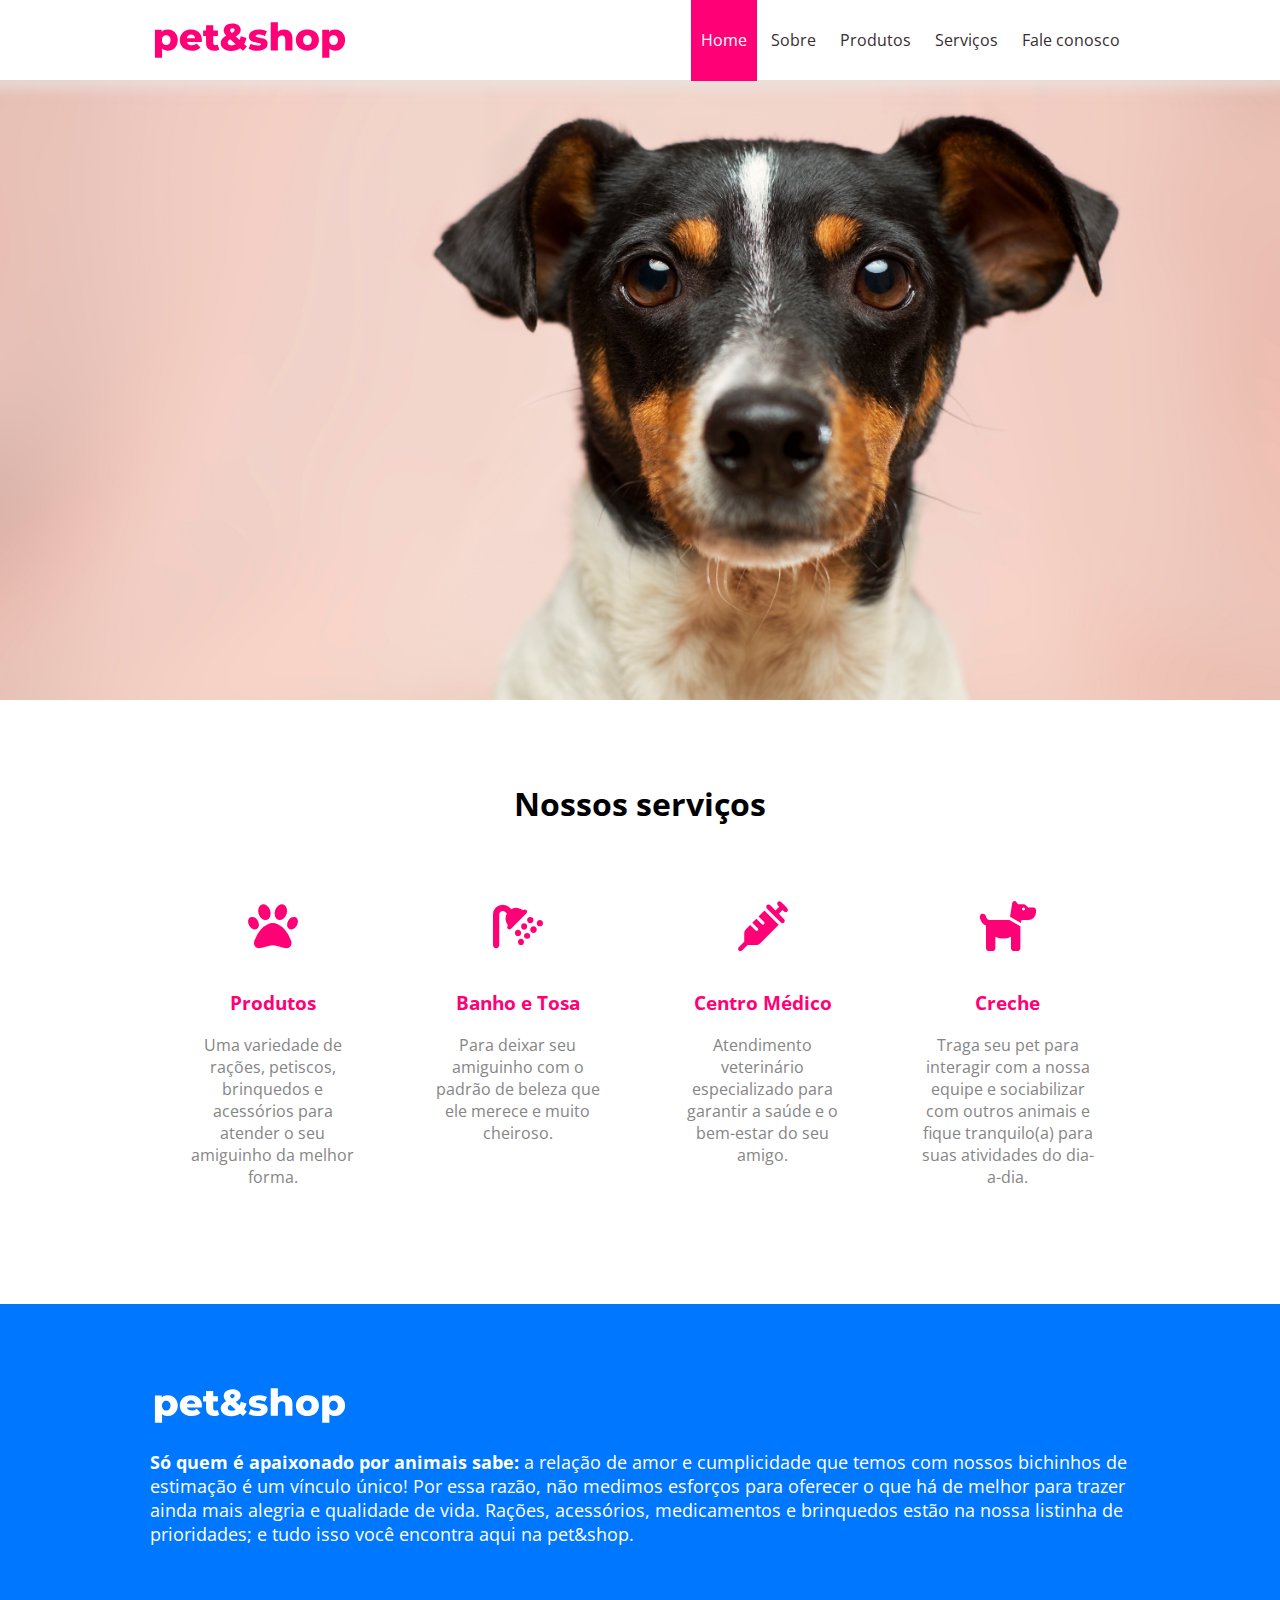
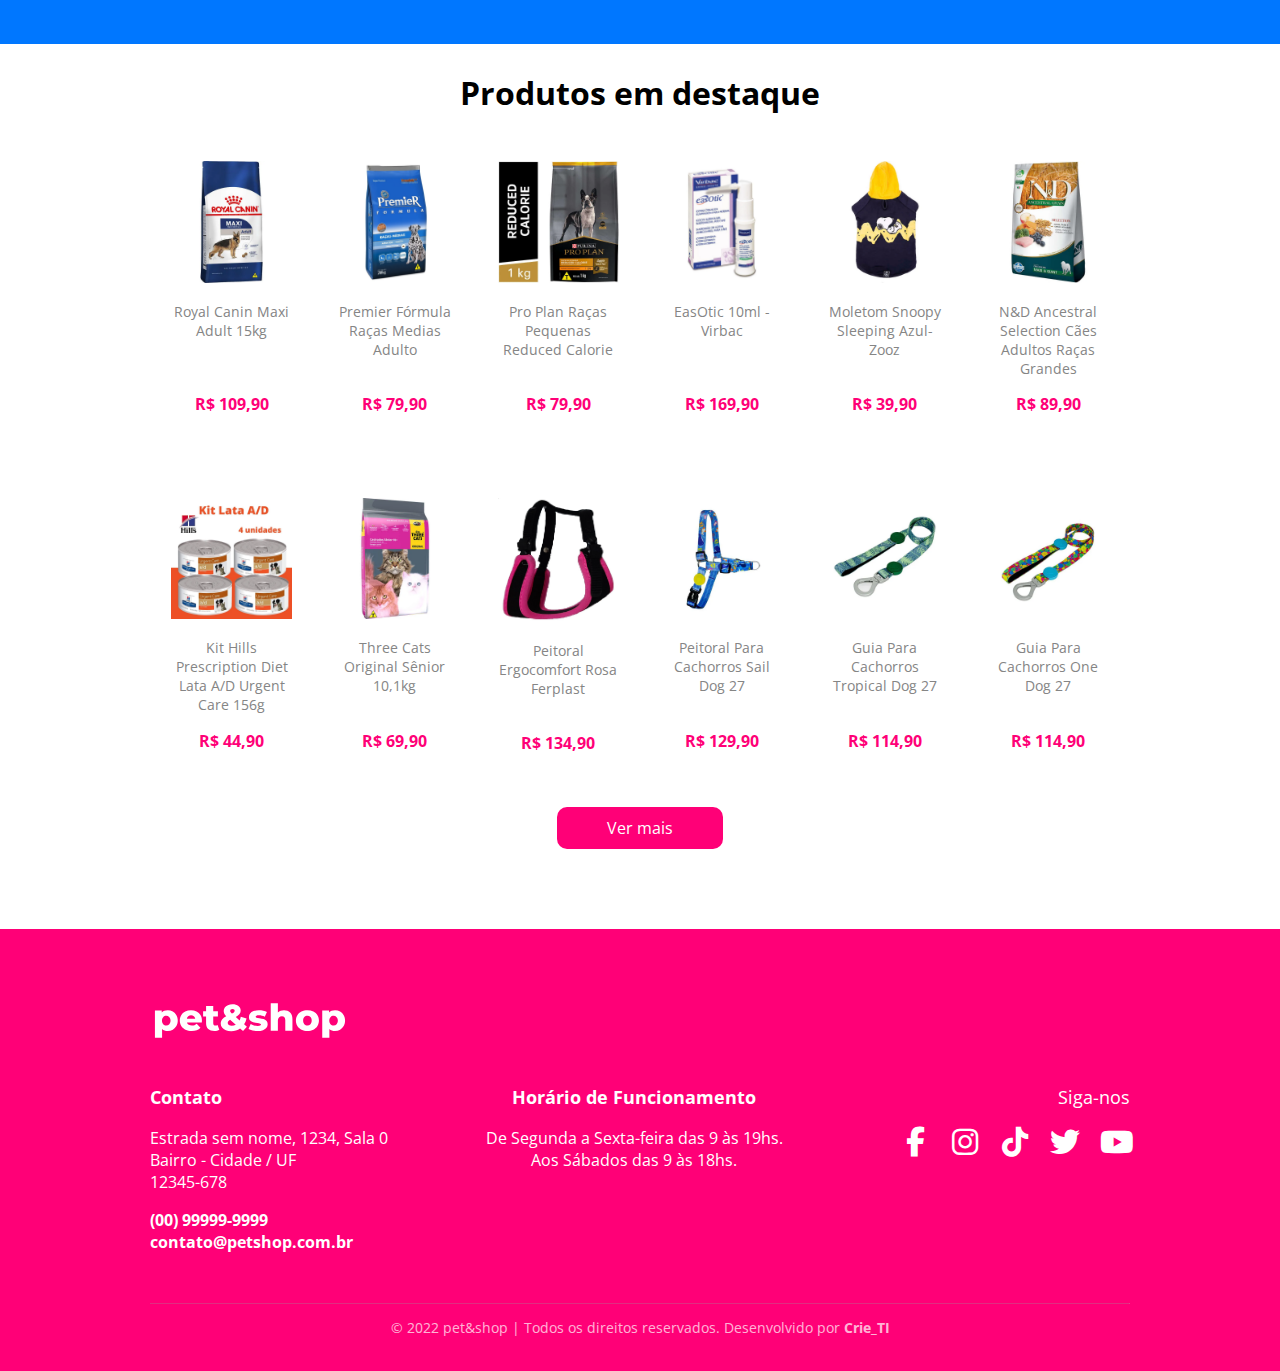
<file: index.html>
<!DOCTYPE html>
<html lang="en">
<head>
   <meta charset="UTF-8">
   <meta http-equiv="X-UA-Compatible" content="IE=edge">
   <meta name="viewport" content="width=device-width, initial-scale=1.0">
   <title>pet&shop</title>
   <link rel="icon" type="image/x-icon" href="favicon.svg">
   <link rel="stylesheet" href="styles.css">
   <link rel="preconnect" href="https://fonts.googleapis.com">
   <link rel="preconnect" href="https://fonts.gstatic.com" crossorigin>
   <link href="https://fonts.googleapis.com/css2?family=Open+Sans:wght@300;400;500;600;700;800&display=swap" rel="stylesheet">
   <link rel="stylesheet" href="https://cdnjs.cloudflare.com/ajax/libs/font-awesome/6.4.0/css/all.min.css">

</head>

<body>
   <header>
      <div class="container cabecalho">
         <label class="toggle-button" for="toggle">
            <i class="fa-solid fa-bars" style="color: #000000;"></i>
         </label>
         <input class="toggle-checkbox" id="toggle" type="checkbox">
         <img src="Imagens/logo-colored.svg" alt="Logo">

         <nav class="menu">
            <a class="linkAtivo" href="home.html">Home</a>
            <a class="itemLista" href="sobre.html">Sobre</a>
            <a class="itemLista" href="produtos.html">Produtos</a>
            <a class="itemLista" href="servicos.html">Serviços</a>
            <a class="itemLista" href="faleconosco.html">Fale conosco</a>
         </nav>
      </div>
   </header>
   
   <main>
      <div>
         <img class="banner" src="Imagens/banner.jpg">
      </div>
      
      <div class="container">
         <div class="nossosServicos">
            <h2>Nossos serviços</h2>
            
            <div class="row">
               <div class="column">
                  <i class="fa-solid fa-paw"></i>
                  <h3>Produtos</h3>
                  <p>Uma variedade de rações, petiscos, brinquedos e acessórios para atender o seu amiguinho da melhor forma.</p>
               </div>  

               <div class="column">
                  <i class="fa-solid fa-shower"></i>
                  <h3>Banho e Tosa</h3>
                  <p>Para deixar seu amiguinho com o padrão de beleza que ele merece e muito cheiroso.</p>
               </div>    

               <div class="column">
                  <i class="fa-solid fa-syringe"></i>
                  <h3>Centro Médico</h3>
                  <p>Atendimento veterinário especializado para garantir a saúde e o bem-estar do seu amigo.</p>
               </div>  

               <div class="column">
                  <i class="fa-solid fa-dog"></i>
                  <h3>Creche</h3>
                  <p>Traga seu pet para interagir com a nossa equipe e sociabilizar com outros animais e fique tranquilo(a) para suas atividades do dia-a-dia.</p>
               </div>
            </div>
         </div>
      </div>
         
      <div class="sobrePet">
         <div class="container">
            <img src="Imagens/logo-white.svg" alt="Logomarca">
            <p><b>Só quem é apaixonado por animais sabe:</b> a relação de amor e cumplicidade que temos com nossos bichinhos de estimação é um vínculo único! Por essa razão, não medimos esforços para oferecer o que há de melhor para trazer ainda mais alegria e qualidade de vida. Rações, acessórios, medicamentos e brinquedos estão na nossa listinha de prioridades; e tudo isso você encontra aqui na pet&shop.</p>
         </div>
      </div>
      
      <div class="container">
         <div class="produtosDestaque">
            <h2>Produtos em destaque</h2>
            
            <div class="row">
               <div class="column">
                  <img src="Imagens/Produtos/product-1.webp" alt="">
                  <p>Royal Canin Maxi Adult 15kg</p>
                  <h4 class="preco">R$ 109,90</h4>
               </div>
               
               <div class="column">
                  <img src="Imagens/Produtos/product-2.webp" alt="">
                  <p>Premier Fórmula Raças Medias Adulto</p>
                  <h4 class="preco">R$ 79,90</h4>
               </div>
               
               <div class="column">
                  <img src="Imagens/Produtos/product-3.webp" alt="">
                  <p>Pro Plan Raças Pequenas Reduced Calorie</p>
                  <h4 class="preco">R$ 79,90</h4>
               </div>
               
               <div class="column">
                  <img src="Imagens/Produtos/product-4.webp" alt="">
                  <p>EasOtic 10ml - Virbac</p>
                  <h4 class="preco">R$ 169,90</h4>
               </div>
               
               <div class="column">
                  <img src="Imagens/Produtos/product-5.webp" alt="">
                  <p>Moletom Snoopy Sleeping Azul- Zooz</p>
                  <h4 class="preco">R$ 39,90</h4>
               </div>
               
               <div class="column">
                  <img src="Imagens/Produtos/product-6.webp" alt="">
                  <p>N&D Ancestral Selection Cães Adultos Raças Grandes</p>
                  <h4 class="preco">R$ 89,90</h4>
               </div>
            </div>
            
            <div class="row">
               <div class="column">
                  <img src="Imagens/Produtos/product-7.webp" alt="">
                  <p>Kit Hills Prescription Diet Lata A/D Urgent Care 156g</p>
                  <h4 class="preco">R$ 44,90</h4>
               </div>
               
               <div class="column">
                  <img src="Imagens/Produtos/product-8.webp" alt="">
                  <p>Three Cats Original Sênior 10,1kg</p>
                  <h4 class="preco">R$ 69,90</h4>
               </div>
               
               <div class="column">
                  <img src="Imagens/Produtos/product-9.webp" alt="">
                  <p>Peitoral Ergocomfort Rosa Ferplast</p>
                  <h4 class="preco">R$ 134,90</h4>
               </div>
               
               <div class="column">
                  <img src="Imagens/Produtos/product-10.webp" alt="">
                  <p>Peitoral Para Cachorros Sail Dog 27</p>
                  <h4 class="preco">R$ 129,90</h4>
               </div>
               
               <div class="column">
                  <img src="Imagens/Produtos/product-11.webp" alt="">
                  <p>Guia Para Cachorros Tropical Dog 27</p>
                  <h4 class="preco">R$ 114,90</h4>
               </div>

               <div class="column">
                  <img src="Imagens/Produtos/product-12.webp" alt="">
                  <p>Guia Para Cachorros One Dog 27</p>
                  <h4 class="preco">R$ 114,90</h4>
               </div>
            </div>

               <a href="produtos.html" class="botao">Ver mais</a></div>
         </div>
      </div>
      
      
   </main>
   
   <footer>
      <div class="container">
         <img src="Imagens/logo-white.svg" alt="">

         <div class="row">
            <div class="column footerContato">
               <p class="ftitle"><b>Contato</b></p>
               <p>
                  Estrada sem nome, 1234, Sala 0 
                  <br/> 
                  Bairro - Cidade / UF
                  <br/>
                  12345-678
               </p>
               <a href="tel:+5500999999999"><b>(00) 99999-9999</b></a>
               <br/>
               <a href="mailto:contato@petshop.com.br"><b>contato@petshop.com.br</b></a>
            </div>
            <div class="column footerHorario">
               <p class="ftitle"><b>Horário de Funcionamento</b></p>
               <p>
                  De Segunda a Sexta-feira das 9 às 19hs.
                  <br/>
                  Aos Sábados das 9 às 18hs.
               </p>

            </div>
            <div class="column footerSiga">
               <p class="ftitle">Siga-nos</p>
               <div class="row">
                  <div class="column">
                     <a href="https://www.facebook.com/" target="_blank"><i class="fa-brands fa-facebook-f"></i>
                  </div>
                  <div class="column">
                     <a href="https://www.instagram.com/gt.monteiro/" target="_blank"><i class="fa-brands fa-instagram"></i></a>
                  </div>
                  <div class="column">
                     <a href="https://www.tiktok.com/" target="_blank"><i class="fa-brands fa-tiktok"></i></a>
                  </div>
                  <div class="column">
                     <a href="https://twitter.com/" target="_blank"><i class="fa-brands fa-twitter"></i></a>
                  </div>
                  <div class="column">
                     <a href="https://www.youtube.com/" target="_blank"><i class="fa-brands fa-youtube"></i></a>
                  </div>
               </div>
            </div>
         </div>
         
         <hr size="1">
         
         <div class="copy">
            <p>
            © 2022 pet&shop | Todos os direitos reservados. Desenvolvido por <b>Crie_TI</b>
            </p>
         </div>
         
      </div>
   </footer>

</body>
</html>
</file>
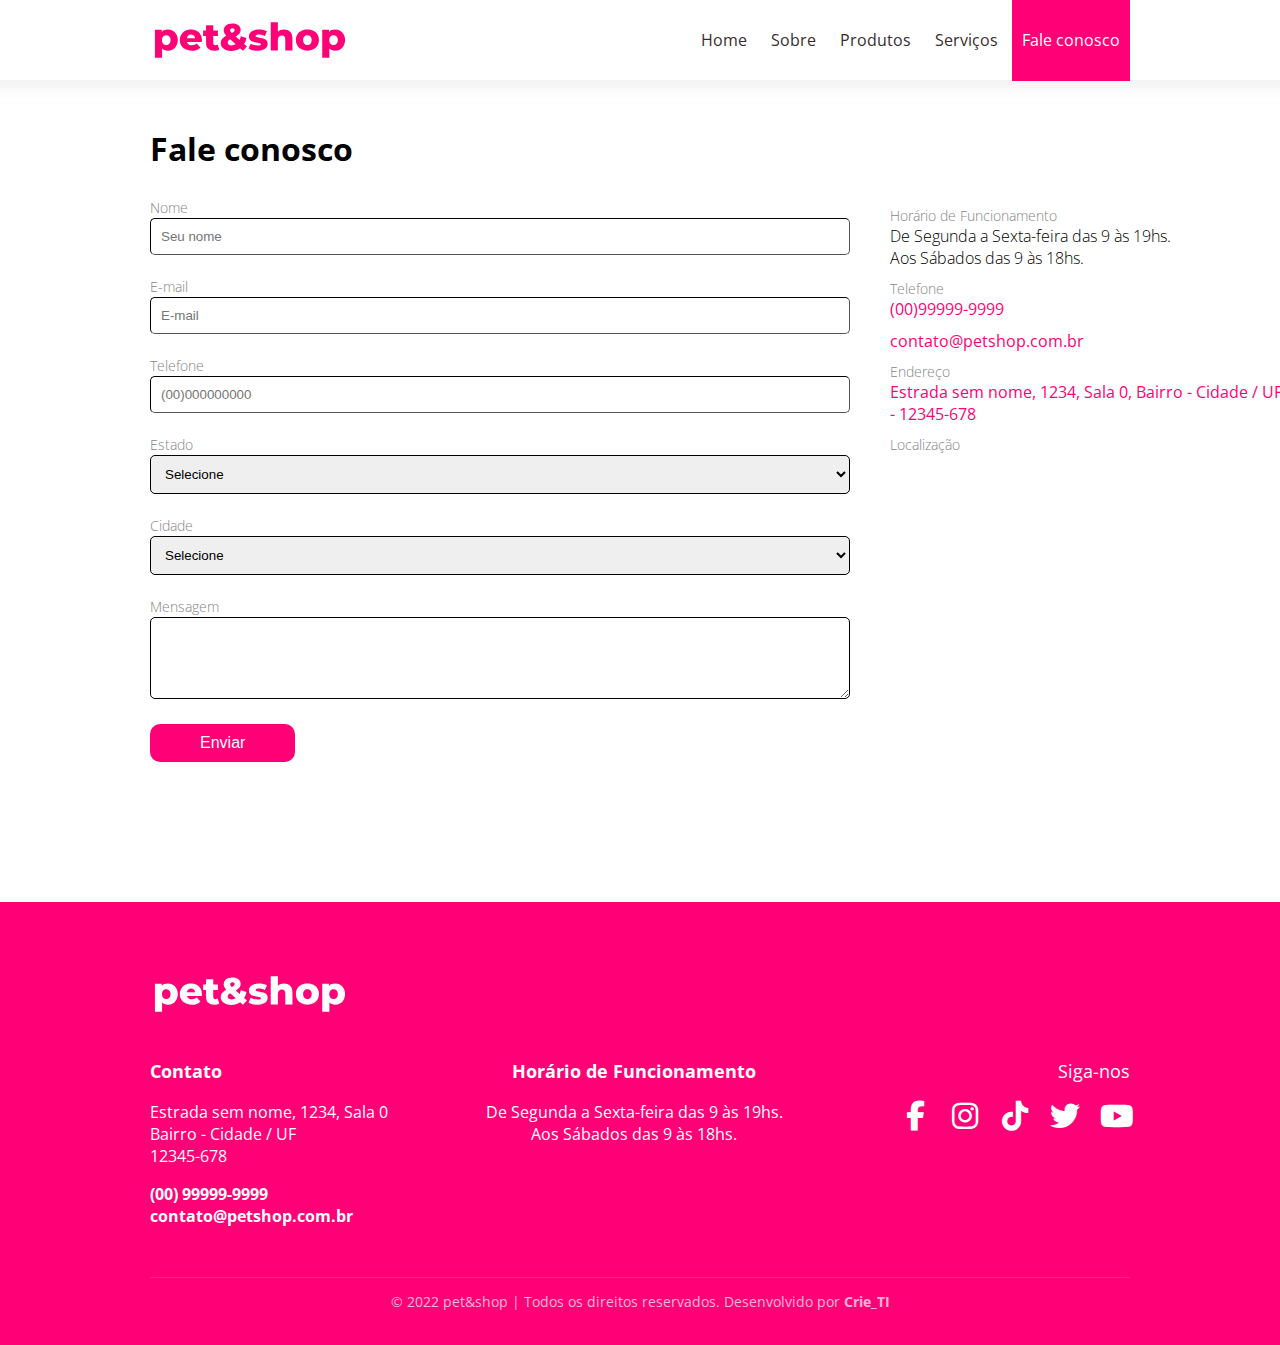
<file: faleconosco.html>
<!DOCTYPE html>
<html lang="en">
   <head>
      <meta charset="UTF-8">
      <meta http-equiv="X-UA-Compatible" content="IE=edge">
      <meta name="viewport" content="width=device-width, initial-scale=1.0">
      <title>pet&shop</title>
      <link rel="icon" type="image/x-icon" href="favicon.svg">
      <link rel="stylesheet" href="styles.css">
      <link rel="preconnect" href="https://fonts.googleapis.com">
      <link rel="preconnect" href="https://fonts.gstatic.com" crossorigin>
      <link href="https://fonts.googleapis.com/css2?family=Open+Sans:wght@300;400;500;600;700;800&display=swap" rel="stylesheet">
      <link rel="stylesheet" href="https://cdnjs.cloudflare.com/ajax/libs/font-awesome/6.4.0/css/all.min.css">
   
   </head>
   
   <body>
      <header>
         <div class="container cabecalho">
            <label class="toggle-button" for="toggle">
               <i class="fa-solid fa-bars" style="color: #000000;"></i>
            </label>
            <input class="toggle-checkbox" id="toggle" type="checkbox">
            <img src="Imagens/logo-colored.svg" alt="Logo">
   
            <nav class="menu">
               <a class="itemLista" href="home.html">Home</a>
               <a class="itemLista" href="sobre.html">Sobre</a>
               <a class="itemLista" href="produtos.html">Produtos</a>
               <a class="itemLista" href="servicos.html">Serviços</a>
               <a class="linkAtivo" href="faleconosco.html">Fale conosco</a>
            </nav>
         </div>
      </header>
      <main>
         <div class="container faleconosco">
            <h2>Fale conosco</h2>
         </div>
         <div class="container">
            <div class="row rowFaleConosco">
               <div class="column1">
                  <form>
                     <label for="nome">Nome</label>
                     <br/>
                     <input type="text" class="entrada" id="nome" placeholder="Seu nome">

                     <br/>

                     <label for="email">E-mail</label>
                     <br/>
                     <input type="email" class="entrada" placeholder="E-mail">

                     <br/>

                     <label for="telefone">Telefone</label>
                     <br/>
                     <input type="tel" class="entrada" placeholder="(00)000000000">

                     <br/>

                     <label for="seletor">Estado</label>
                     <br/>
                     <select name="estado" id="seletor" class="entrada">
                        <option value="" selected disabled>Selecione</option>
                        <option value="RS">Rio Grande do Sul</option>
                        <option value="SC">Santa Catarina</option>
                        <option value="PR">Paraná</option>
                     </select>

                     <br/>

                     <label for="seletor2">Cidade</label>
                     <br/>
                     <select name="cidade" id="seletor2" class="entrada">
                        <option value="" selected disabled>Selecione</option>
                        <option value="venancio">Venâncio Aires</option>
                        <option value="lajeado">Lajeado</option>
                        <option value="santacruz">Santa Cruz do Sul</option>
                     </select>

                     <br/>

                     <label for="mensagem">Mensagem</label>
                     <br/>
                     <textarea class="entrada" name="mensagem" id="mensagem" rows="4"></textarea>
                     
                     <button type="submit" class="botao">Enviar</button>
                  </form>
               </div>
               <div class="column2">
                  <h4 class="topo">Horário de Funcionamento</h4>
                  <p>De Segunda a Sexta-feira das 9 às 19hs.
                     <br/>Aos Sábados das 9 às 18hs.
                  </p>
                  <h4>Telefone</h4>
                  <a href="tel:+5500999999999">(00)99999-9999</a>
                  <h4></h4>
                  <a href="mailto:contato@petshop.com.br">contato@petshop.com.br</a>
                  <h4>Endereço</h4>
                  <a href="">Estrada sem nome, 1234, Sala 0, Bairro - Cidade / UF - 12345-678</a>
                  
                  <br/>

                  <h4>Localização</h4>

                  <iframe src="https://www.google.com/maps/embed?pb=!1m18!1m12!1m3!1d42248.78606447536!2d-52.00629573303358!3d-29.46827283581154!2m3!1f0!2f0!3f0!3m2!1i1024!2i768!4f13.1!3m3!1m2!1s0x951c618a53718fdf%3A0x70b8ec4ae586d3b8!2sUnivates!5e0!3m2!1spt-BR!2sbr!4v1682736402085!5m2!1spt-BR!2sbr" width="400" height="255" style="border:0;" allowfullscreen="" loading="lazy" referrerpolicy="no-referrer-when-downgrade"></iframe>
               </div>
               
            </div>
         </div>

      </main>
      <footer>
         <div class="container">
            <img src="Imagens/logo-white.svg" alt="">
   
            <div class="row">
               <div class="column footerContato">
                  <p class="ftitle"><b>Contato</b></p>
                  <p>
                     Estrada sem nome, 1234, Sala 0 
                     <br/> 
                     Bairro - Cidade / UF
                     <br/>
                     12345-678
                  </p>
                  <a href="tel:+5500999999999"><b>(00) 99999-9999</b></a>
                  <br/>
                  <a href="mailto:contato@petshop.com.br"><b>contato@petshop.com.br</b></a>
               </div>
               <div class="column footerHorario">
                  <p class="ftitle"><b>Horário de Funcionamento</b></p>
                  <p>
                     De Segunda a Sexta-feira das 9 às 19hs.
                     <br/>
                     Aos Sábados das 9 às 18hs.
                  </p>
   
               </div>
               <div class="column footerSiga">
                  <p class="ftitle">Siga-nos</p>
                  <div class="row">
                     <div class="column">
                        <a href="https://www.facebook.com/" target="_blank"><i class="fa-brands fa-facebook-f"></i>
                     </div>
                     <div class="column">
                        <a href="https://www.instagram.com/gt.monteiro/" target="_blank"><i class="fa-brands fa-instagram"></i></a>
                     </div>
                     <div class="column">
                        <a href="https://www.tiktok.com/" target="_blank"><i class="fa-brands fa-tiktok"></i></a>
                     </div>
                     <div class="column">
                        <a href="https://twitter.com/" target="_blank"><i class="fa-brands fa-twitter"></i></a>
                     </div>
                     <div class="column">
                        <a href="https://www.youtube.com/" target="_blank"><i class="fa-brands fa-youtube"></i></a>
                     </div>
                  </div>
               </div>
            </div>
            
            <hr size="1">
            
            <div class="copy">
               <p>
               © 2022 pet&shop | Todos os direitos reservados. Desenvolvido por <b>Crie_TI</b>
               </p>
            </div>
            
         </div>
      </footer>
   
   </body>
</html>
</file>
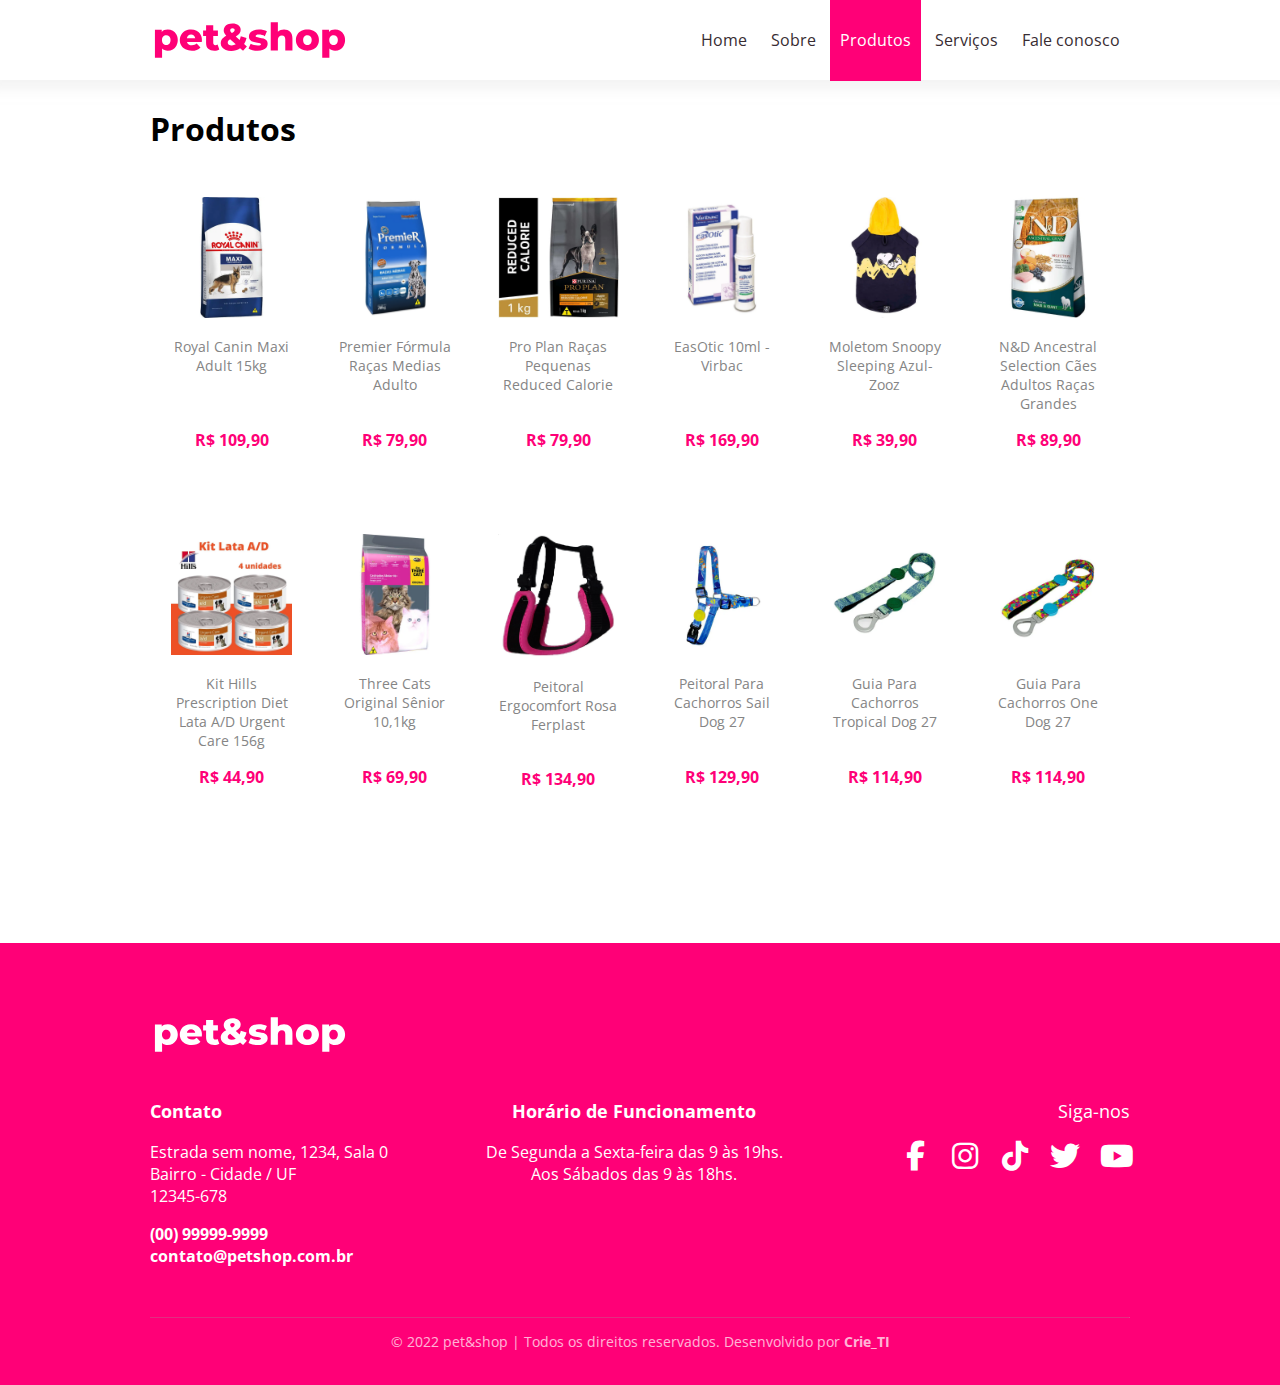
<file: produtos.html>
<!DOCTYPE html>
<html lang="en">
   <head>
      <meta charset="UTF-8">
      <meta http-equiv="X-UA-Compatible" content="IE=edge">
      <meta name="viewport" content="width=device-width, initial-scale=1.0">
      <title>pet&shop</title>
      <link rel="icon" type="image/x-icon" href="favicon.svg">
      <link rel="stylesheet" href="styles.css">
      <link rel="preconnect" href="https://fonts.googleapis.com">
      <link rel="preconnect" href="https://fonts.gstatic.com" crossorigin>
      <link href="https://fonts.googleapis.com/css2?family=Open+Sans:wght@300;400;500;600;700;800&display=swap" rel="stylesheet">
      <link rel="stylesheet" href="https://cdnjs.cloudflare.com/ajax/libs/font-awesome/6.4.0/css/all.min.css">
   
   </head>

<body>
   <header>
      <div class="container cabecalho">
         <label class="toggle-button" for="toggle">
            <i class="fa-solid fa-bars" style="color: #000000;"></i>
         </label>
         <input class="toggle-checkbox" id="toggle" type="checkbox">
         <img src="Imagens/logo-colored.svg" alt="Logo">

         <nav class="menu">
            <a class="itemLista" href="home.html">Home</a>
            <a class="itemLista" href="sobre.html">Sobre</a>
            <a class="linkAtivo" href="produtos.html">Produtos</a>
            <a class="itemLista" href="servicos.html">Serviços</a>
            <a class="itemLista" href="faleconosco.html">Fale conosco</a>
         </nav>
      </div>
   </header>

   <main>
      <div class="container">
         <div class="produtosDestaque pagProdutos">
            <h2>Produtos</h2>
            
            <div class="row">
               <div class="column">
                  <img src="Imagens/Produtos/product-1.webp" alt="">
                  <p>Royal Canin Maxi Adult 15kg</p>
                  <h4 class="preco">R$ 109,90</h4>
               </div>
               
               <div class="column">
                  <img src="Imagens/Produtos/product-2.webp" alt="">
                  <p>Premier Fórmula Raças Medias Adulto</p>
                  <h4 class="preco">R$ 79,90</h4>
               </div>
               
               <div class="column">
                  <img src="Imagens/Produtos/product-3.webp" alt="">
                  <p>Pro Plan Raças Pequenas Reduced Calorie</p>
                  <h4 class="preco">R$ 79,90</h4>
               </div>
               
               <div class="column">
                  <img src="Imagens/Produtos/product-4.webp" alt="">
                  <p>EasOtic 10ml - Virbac</p>
                  <h4 class="preco">R$ 169,90</h4>
               </div>
               
               <div class="column">
                  <img src="Imagens/Produtos/product-5.webp" alt="">
                  <p>Moletom Snoopy Sleeping Azul- Zooz</p>
                  <h4 class="preco">R$ 39,90</h4>
               </div>
               
               <div class="column">
                  <img src="Imagens/Produtos/product-6.webp" alt="">
                  <p>N&D Ancestral Selection Cães Adultos Raças Grandes</p>
                  <h4 class="preco">R$ 89,90</h4>
               </div>
            </div>
            
            <div class="row">
               <div class="column">
                  <img src="Imagens/Produtos/product-7.webp" alt="">
                  <p>Kit Hills Prescription Diet Lata A/D Urgent Care 156g</p>
                  <h4 class="preco">R$ 44,90</h4>
               </div>
               
               <div class="column">
                  <img src="Imagens/Produtos/product-8.webp" alt="">
                  <p>Three Cats Original Sênior 10,1kg</p>
                  <h4 class="preco">R$ 69,90</h4>
               </div>
               
               <div class="column">
                  <img src="Imagens/Produtos/product-9.webp" alt="">
                  <p>Peitoral Ergocomfort Rosa Ferplast</p>
                  <h4 class="preco">R$ 134,90</h4>
               </div>
               
               <div class="column">
                  <img src="Imagens/Produtos/product-10.webp" alt="">
                  <p>Peitoral Para Cachorros Sail Dog 27</p>
                  <h4 class="preco">R$ 129,90</h4>
               </div>
               
               <div class="column">
                  <img src="Imagens/Produtos/product-11.webp" alt="">
                  <p>Guia Para Cachorros Tropical Dog 27</p>
                  <h4 class="preco">R$ 114,90</h4>
               </div>

               <div class="column">
                  <img src="Imagens/Produtos/product-12.webp" alt="">
                  <p>Guia Para Cachorros One Dog 27</p>
                  <h4 class="preco">R$ 114,90</h4>
               </div>
            </div>

         </div>
      </div>


   </main>

   <footer>
      <div class="container">
         <img src="Imagens/logo-white.svg" alt="">

         <div class="row">
            <div class="column footerContato">
               <p class="ftitle"><b>Contato</b></p>
               <p>
                  Estrada sem nome, 1234, Sala 0 
                  <br/> 
                  Bairro - Cidade / UF
                  <br/>
                  12345-678
               </p>
               <a href="tel:+5500999999999"><b>(00) 99999-9999</b></a>
               <br/>
               <a href="mailto:contato@petshop.com.br"><b>contato@petshop.com.br</b></a>
            </div>
            <div class="column footerHorario">
               <p class="ftitle"><b>Horário de Funcionamento</b></p>
               <p>
                  De Segunda a Sexta-feira das 9 às 19hs.
                  <br/>
                  Aos Sábados das 9 às 18hs.
               </p>

            </div>
            <div class="column footerSiga">
               <p class="ftitle">Siga-nos</p>
               <div class="row">
                  <div class="column">
                     <a href="https://www.facebook.com/" target="_blank"><i class="fa-brands fa-facebook-f"></i>
                  </div>
                  <div class="column">
                     <a href="https://www.instagram.com/gt.monteiro/" target="_blank"><i class="fa-brands fa-instagram"></i></a>
                  </div>
                  <div class="column">
                     <a href="https://www.tiktok.com/" target="_blank"><i class="fa-brands fa-tiktok"></i></a>
                  </div>
                  <div class="column">
                     <a href="https://twitter.com/" target="_blank"><i class="fa-brands fa-twitter"></i></a>
                  </div>
                  <div class="column">
                     <a href="https://www.youtube.com/" target="_blank"><i class="fa-brands fa-youtube"></i></a>
                  </div>
               </div>
            </div>
         </div>
         
         <hr size="1">
         
         <div class="copy">
            <p>
            © 2022 pet&shop | Todos os direitos reservados. Desenvolvido por <b>Crie_TI</b>
            </p>
         </div>
         
      </div>
   </footer>
   
</body>
</html>
</file>
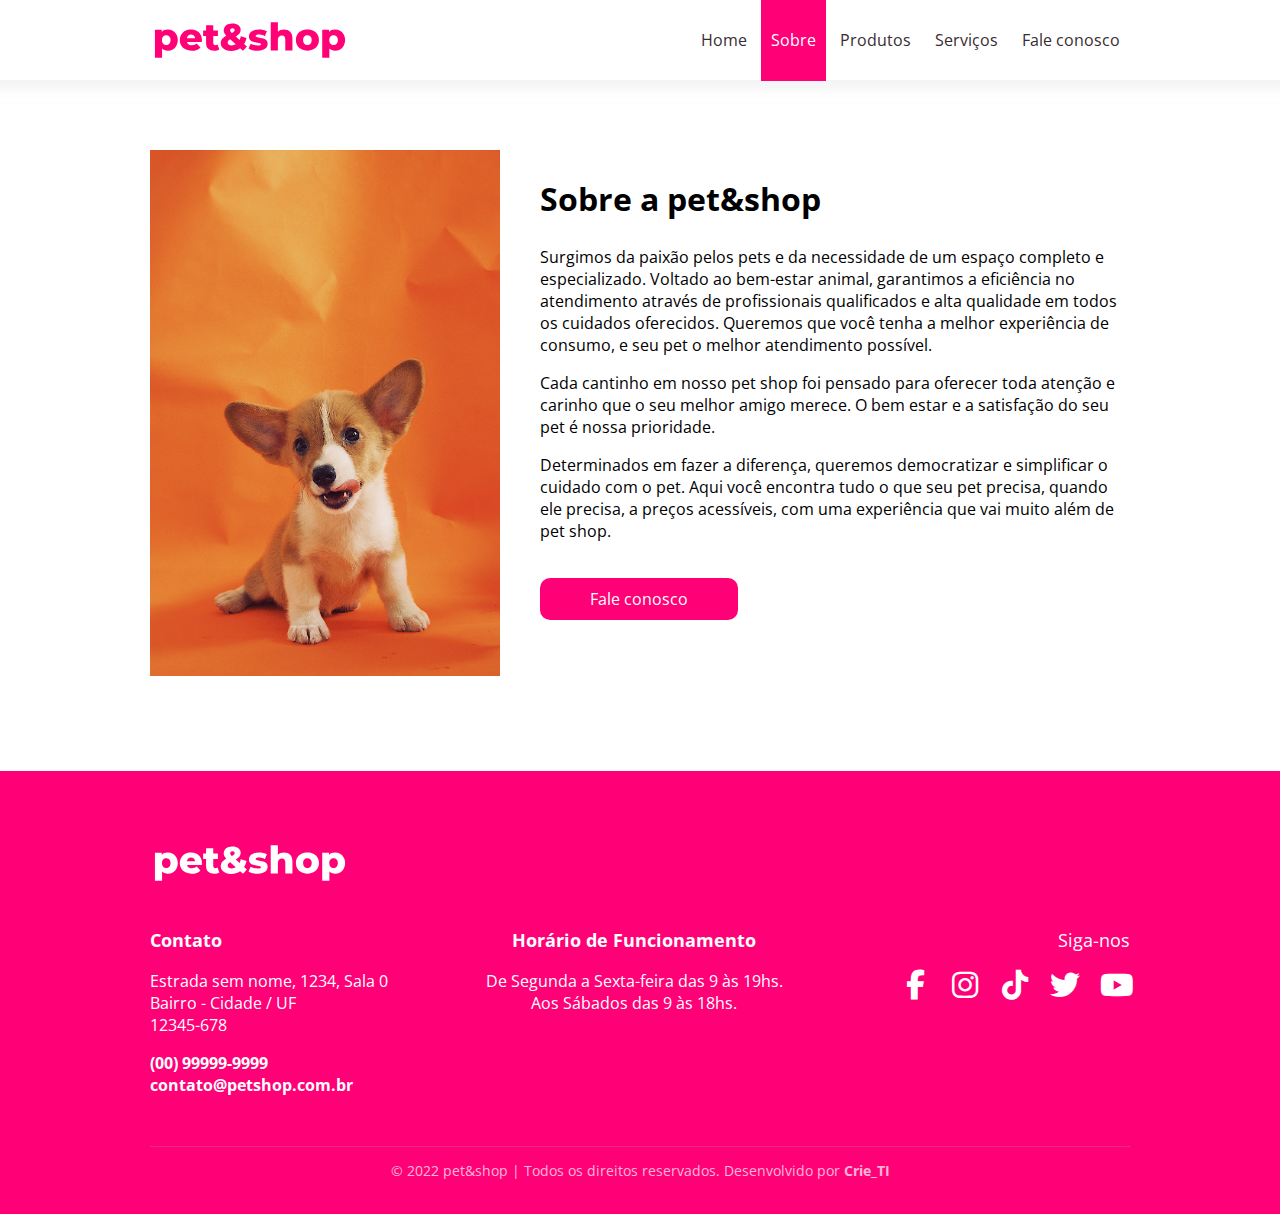
<file: sobre.html>
<!DOCTYPE html>
<html lang="en">
<head>
   <meta charset="UTF-8">
   <meta http-equiv="X-UA-Compatible" content="IE=edge">
   <meta name="viewport" content="width=device-width, initial-scale=1.0">
   <title>pet&shop</title>
   <link rel="icon" type="image/x-icon" href="favicon.svg">
   <link rel="stylesheet" href="styles.css">
   <link rel="preconnect" href="https://fonts.googleapis.com">
   <link rel="preconnect" href="https://fonts.gstatic.com" crossorigin>
   <link href="https://fonts.googleapis.com/css2?family=Open+Sans:wght@300;400;500;600;700;800&display=swap" rel="stylesheet">
   <link rel="stylesheet" href="https://cdnjs.cloudflare.com/ajax/libs/font-awesome/6.4.0/css/all.min.css">
</head>
<body>
   <header>
      <div class="container cabecalho">
         <label class="toggle-button" for="toggle">
            <i class="fa-solid fa-bars" style="color: #000000;"></i>
         </label>
         <input class="toggle-checkbox" id="toggle" type="checkbox">
         <img src="Imagens/logo-colored.svg" alt="Logo">

         <nav class="menu">
            <a class="itemLista" href="home.html">Home</a>
            <a class="linkAtivo" href="sobre.html">Sobre</a>
            <a class="itemLista" href="produtos.html">Produtos</a>
            <a class="itemLista" href="servicos.html">Serviços</a>
            <a class="itemLista" href="faleconosco.html">Fale conosco</a>
         </nav>
      </div>
   </header>

   <main>
      <div class="container">
         <div class="row pagSobre">
            <div class="column">
               <img src="Imagens/about.jpg" alt="Filhote de cachorro">
            </div>
            <div class="column">
               <h2>Sobre a pet&shop</h2>
               <div class="txtSobre">
                  <p>
                     Surgimos da paixão pelos pets e da necessidade de um espaço completo e especializado. Voltado ao bem-estar animal, garantimos a eficiência no atendimento através de profissionais qualificados e alta qualidade em todos os cuidados oferecidos. Queremos que você tenha a melhor experiência de consumo, e seu pet o melhor atendimento possível.
                  </p>
                  <p>
                     Cada cantinho em nosso pet shop foi pensado para oferecer toda atenção e carinho que o seu melhor amigo merece. O bem estar e a satisfação do seu pet é nossa prioridade.
                  </p>
                  <p>
                     Determinados em fazer a diferença, queremos democratizar e simplificar o cuidado com o pet. Aqui você encontra tudo o que seu pet precisa, quando ele precisa, a preços acessíveis, com uma experiência que vai muito além de pet shop.
                  </p>
               </div>
               <a href="faleconosco.html" class="botao">Fale conosco</a>
            </div>
         </div>
      </div>
   </main>

   <footer>
      <div class="container">
         <img src="Imagens/logo-white.svg" alt="">

         <div class="row">
            <div class="column footerContato">
               <p class="ftitle"><b>Contato</b></p>
               <p>
                  Estrada sem nome, 1234, Sala 0 
                  <br/> 
                  Bairro - Cidade / UF
                  <br/>
                  12345-678
               </p>
               <a href="tel:+5500999999999"><b>(00) 99999-9999</b></a>
               <br/>
               <a href="mailto:contato@petshop.com.br"><b>contato@petshop.com.br</b></a>
            </div>
            <div class="column footerHorario">
               <p class="ftitle"><b>Horário de Funcionamento</b></p>
               <p>
                  De Segunda a Sexta-feira das 9 às 19hs.
                  <br/>
                  Aos Sábados das 9 às 18hs.
               </p>

            </div>
            <div class="column footerSiga">
               <p class="ftitle">Siga-nos</p>
               <div class="row">
                  <div class="column">
                     <a href="https://www.facebook.com/" target="_blank"><i class="fa-brands fa-facebook-f"></i>
                  </div>
                  <div class="column">
                     <a href="https://www.instagram.com/gt.monteiro/" target="_blank"><i class="fa-brands fa-instagram"></i></a>
                  </div>
                  <div class="column">
                     <a href="https://www.tiktok.com/" target="_blank"><i class="fa-brands fa-tiktok"></i></a>
                  </div>
                  <div class="column">
                     <a href="https://twitter.com/" target="_blank"><i class="fa-brands fa-twitter"></i></a>
                  </div>
                  <div class="column">
                     <a href="https://www.youtube.com/" target="_blank"><i class="fa-brands fa-youtube"></i></a>
                  </div>
               </div>
            </div>
         </div>
         
         <hr size="1">
         
         <div class="copy">
            <p>
            © 2022 pet&shop | Todos os direitos reservados. Desenvolvido por <b>Crie_TI</b>
            </p>
         </div>
         
      </div>
   </footer>
</body>
</html>
</file>
<file: styles.css>
body {
   margin: 0;
   font-family: 'Open Sans', sans-serif;
 }

 .container {
   padding-left: 150px;
   padding-right: 150px;
   box-sizing: border-box;
 }

 .botao:hover {
   background-color: #d70366;
   transition-duration: 0.4s;
}

 /*************
 *** Header ***
 *************/
 
 header {
   position: fixed ;
   width: 100%; 
   height: 80px;
   background-color: #ffffff;
   box-shadow: 0 0 10px 10px #eaeaea81;
   z-index: 1;
 }

 header .cabecalho {
   display: flex;
   justify-content: space-between;
   align-items: center;
   height: 100%;
   background-color: #ffffff;
 }

 .linkAtivo{
   background-color: #FF0077;
   padding: 30px 10px;
   color: #ffffff;
   height: 100%;
 }

 header img {
   width: 200px;
 } 

 .itemLista {
   height: 100%;
   padding: 30px 10px;
 }

 .itemLista:hover {
   color: #FF0077;
 }

 header a {
   text-decoration: none;
   color: #382c32;
 }

 header .toggle-button {
   display: none;
 }

 header .toggle-checkbox {
   display: none;
 }


 /************
*** Footer*** 
************/

footer {
   background-color: #FF0077;
   margin-top: 90px;
   padding-top: 70px;
   padding-bottom: 20px;
   font-size: 16px;
   color: #ffffff;
}

footer img {
   width: 200px;
   padding-bottom: 20px;
}

.ftitle {
   font-size: 18px;
}

footer .footerContato {
   text-align: left;
   margin-left: 0px;
   margin-right: auto;
}

footer a {
   text-decoration: none;
   color: #ffffff;
}

address {
   text-decoration: none;
}

footer .footerHorario {
   margin-left: auto;
   margin-right: auto;
}

footer .footerSiga {
   text-align: right;
   margin-right: 0px;
   margin-left: auto;
}

footer .footerSiga i {
   
   font-size: 30px;
   padding-left: 20px;
   width: 30px;
}

.footerSiga i:hover {
   font-size: 35px;
   rotate: 10deg;
   transition-duration: 0.5s
}

footer hr {
   margin-top: 50px;
   color: #ffd8ea;
   opacity: 0.3;
}

.copy {
   text-align: center;
   font-size: 14px;
   opacity: 0.7;
}







/*********************************************************************************** 
********************************** Página Home *************************************
***********************************************************************************/

 /*************
 *** Banner ***
 *************/


.banner {
   padding-top: 80px;
   width: 100%;
   box-sizing: border-box;
   height: 700px;
   object-fit: cover;
}





/********************* 
*** Nossos Serviços***
*********************/

h2 {
   text-align: center;
   font-size: 32px;
}

.row {
   display: flex;
}

.column {
   text-align: center;
}

.nossosServicos {
   padding: 50px 0px ;
}

.nossosServicos .column {
   padding: 50px 32px;
   width: 25%;
}

.nossosServicos i {
   box-sizing: border-box;
   color: #FF0077;
   font-size: 50px;
   height: 70px;
}

.nossosServicos h3 {
   color: #FF0077;
}

.nossosServicos p {
   color: #858585;
}

.nossosServicos .column:hover i {
   font-size: 60px;
   rotate: 10deg;
   transition-duration: 0.5s
}





/******************* 
***Sobre pet&shop***
*******************/

.sobrePet {
   background-color: #0077ff;
   padding: 80px 0px;
}

.sobrePet img {
   width: 200px;
}

.sobrePet p {
   color: #ffffff;
   font-size: 18px;
}





/************************* 
***Produtos em destaque***
*************************/

.produtosDestaque {
   text-align: center;
}

.produtosDestaque .row {
   margin-left: auto;
   margin-right: auto;
   padding-bottom: 40px;
}

.produtosDestaque .row .column {
   width: 16.66%;
   padding: 0px 20px;
   border: 1px solid;
   color: #ffffff;
   border-radius: 10px;
}

.produtosDestaque img {
   padding-top: 20px;
   width: 100%;
   object-fit: contain;
}

.produtosDestaque p {
   color: #858585;
   height: 70px;
   font-size: 14px;
}

.produtosDestaque .preco {
   color: #FF0077;
   font-size: 16px;
}

.botao {
   font-size: 16px;
   text-align: center;
   text-decoration: none;
   padding: 10px 50px;
   background-color: #FF0077;
   color: #ffffff;
   border-radius: 10px;
   margin-bottom: 50px;
}

.produtosDestaque .column:hover {
   width: 16.66%;
   padding: 0px 20px;
   border: 1px solid;
   color: #cecece;
   border-radius: 10px;
}

.produtosDestaque .column:hover img{
   opacity: 30%;
}














/*********************************************************************************** 
********************************** Página Produtos *********************************
***********************************************************************************/


.pagProdutos {
   padding-top: 80px;
   width: 100%;
   box-sizing: border-box;
}

.pagProdutos h2 {
   text-align: left;
}





/*********************************************************************************** 
********************************** Página Sobre ************************************
***********************************************************************************/


.pagSobre {
   padding-top: 150px;
}

.pagSobre img {
   width: 350px;
   padding-right: 40px;
}

.pagSobre .column {
   text-align: left;
}

.pagSobre .column h2 {
   text-align: left;
}

.txtSobre {
   padding-bottom: 30px;   
}

@media (max-width:480px) {
   .pagSobre {
      flex-wrap: wrap;
      padding: 20px;
   }

   .pagSobre img {
      width: 100%;
      padding: 0%;
   }

   .pagSobre h2 {
      font-size: 28px;
   }
}




/*********************************************************************************** 
********************************** Página Fale Conosco *****************************
***********************************************************************************/


.faleconosco {
   padding-top: 100px;
}

.faleconosco h2 {
   text-align: left;
}

.entrada {
   width: 700px;
   margin-bottom: 20px;
   box-sizing: border-box;
   padding: 10px;
   border-color: #000000;
   border-radius: 5px;
   border-width: 1px;
}

.column2 {
   padding-left: 40px;
}

.column2 h4 {
   margin-top: 0px;
   margin-bottom: 0px;
   font-size: 14px;
   margin-top: 10px;
   color: #858585;
   font-weight: 100;
}

.column2 a {
   padding: 0;
   font-size: 16px;
   text-decoration: none;
   color: #FF0077;
}

.column2 p {
   margin: 0;
   font-size: 16px;
   font-weight: 200;
}

.colum2 .topo {
   margin-top: 0;
}

 label {
   font-weight: 100;
   color: #858585;
   font-size: 14px;
}

button {
   border: 0;
}

@media (max-width:480px) {
   .rowFaleConosco .column1 {
      width: 100vw;
   }

   .entrada {
      width: 80vw;
   }

   .rowFaleConosco .column2 {
      padding: 0;
   }

   .rowFaleConosco .column2 iframe {
      width: 80vw;
   }

   form {
      width: 100%;
   }

}








/*********************************************************************************** 
********************************** Página Serviços *********************************
***********************************************************************************/

.containerservicos {
   padding-top: 80px;
   padding-bottom: 0;
}

.containerservicos .row {
   width: 100%;
   align-items: center;
   height: 400px;
}

.containerservicos .column1 {
   width: 40%;
   height: 100%;
}

.containerservicos .column2 {
   width: 60%;
}

.containerservicos img {
   width: 100%;
   height: 100%;
   object-fit: cover;
   
}

.imagemcachorro {
   object-position: bottom;
}

.containerservicos p {
   color: #ffffff;
   font-size: 18px;
}

.text1 p {
   color: #ffffff;
   padding-bottom: 10px;
}

.containerservicos h3 {
   font-size: 24px;
   font-weight: 400;
   color: #ffffff;
}

.footerServicos {
   margin-top: 0;
}

.banhoTosa h3 {
color: #000000;
}

.banhoTosa .text1 {
   color: #000000;
}

.banhoTosa p {
   color: #858585;
}

.leftColumn {
   text-align: right;
   padding-right: 40px;
}

.centroMedico {
   background-color: #FF0077;
   color: #ffffff;
   text-align: right;
}

.farmaciaPet {
   background-color: #0077ff;
}

.teleEntrega {
   background-color: #FF320D;
   text-align: right;
}

.teleBusca {
   background-color: #C10DFF;
}

.creche {
   background-color: #6cf515;
}

.hotel {
   background-color: #3d2e35;
}



@media (max-width:480px) {
  .containerservicos .row {
   height: max-content;
   align-items: baseline;
  }

  .containerservicos .row img {
   width: 100%;
   height: 300px;
  }

  .containerservicos .rowResponsivo {
   flex-direction: column-reverse;
  }

  .containerservicos .column1 {
   width: 100%;
   padding: 0;
  }

  .containerservicos .column2 {
   width: 100%;
   padding: 0;
  }

  .containerservicos .leftColumn {
   text-align: left;
  }

  .containerservicos .texto {
   padding: 20px;
   width: 90%;
  }

}



/****** Responsivo ******/

@media (max-width:480px) {
   .container {
   padding-left: 50px;
   padding-right: 50px;
   }

   .row {
      display: flex;
      flex-wrap: wrap;
    }

   
   /**** header ****/

   header .container {
      width: 100%;
      padding-left: 0;
      padding-right: 0;
      align-items: center;
      display: flex;
   }

   header .toggle-button {
      display: block;
      position: absolute;
      left: 20px;
   }

   header .container img {
      width: 200px;
      margin-left: 0;
      margin-right: auto;
    }

    header .menu {
      margin-top: 20px;
      padding: 0;
      position: fixed;
      top: 60px;
      left: 0;
      background-color: #ffffff;
      bottom: 0;
      right: 0;
      display: flex;
      flex-direction: column;
      align-items: center;
      transform: translateX(-100vw);
      transition: all 0.5s ease;
    }

    header .container img {
      margin-left: auto;
      margin-right: auto;
    }

    header .cabecalho a {
      align-items: center;
      height: 30px;
      padding: 10px 140px;
      width: 100px;
      text-align: center;
    }


    .toggle-checkbox:checked ~ .menu {  
      transform: translateX(0);
   }

    /**** footer ****/

    footer {
      text-align: center;
    }

    footer .column{
      text-align: center;
      margin-left: auto;
      margin-right: auto;
    }

    .footerHorario {
      display: none;
    }

    footer .footerSiga i {
      padding: 0px 10px;
    }

    .footerSiga p {
      display: none;
    }

    .footerSiga .row {
      padding-top: 10px;
    }


    /**** banner ****/

    .banner {
      object-position: 100%;
      height: 400px;
    }


    /**** Nossos servicos ****/

    .nossosServicos {
      padding: 25px 10px;
    }

    .nossosServicos .column {
      width: 100%;
    }


    /**** Produtos em destaque ****/

    .produtosDestaque .row {
      display: flex;
      flex-wrap: wrap;
    }

    .produtosDestaque .row .column {
      width: 50%;
      box-sizing: border-box;
    }

    

    
 }
</file>
